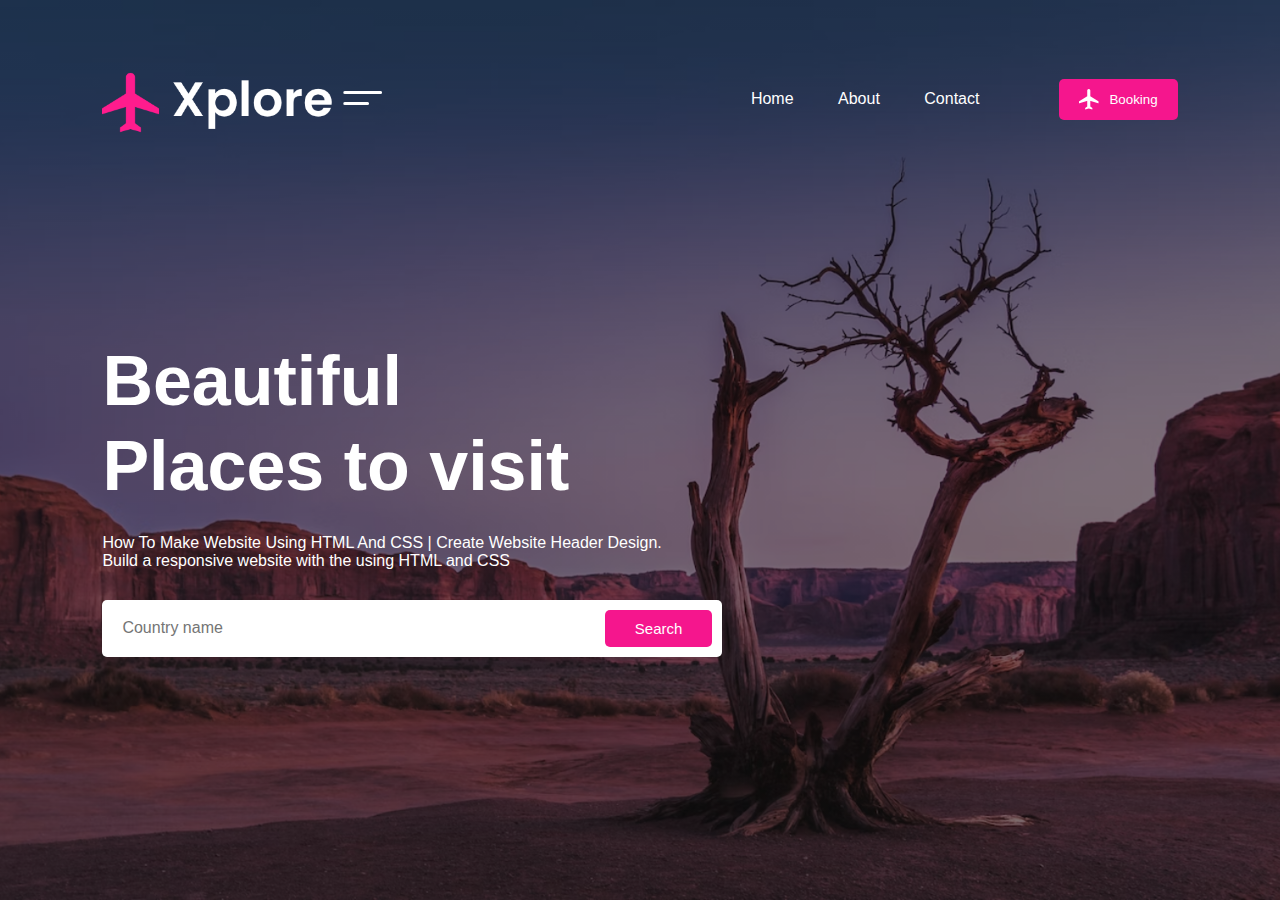
<file: index.html>
<!DOCTYPE html>
<html lang="en">

<head>
    <meta charset="UTF-8">
    <meta name="viewport" content="width=device-width, initial-scale=1.0">
    <title>Document</title>
    <link rel="stylesheet" href="style.css">
</head>

<body>

    <div class="container">

        <nav>
            <img src="images/logo.png" alt="logo" class="logo">
            <ul>
                <li><a href="">Home</a></li>
                <li><a href="">About</a></li>
                <li><a href="">Contact</a></li>
            </ul>
            <button class="btn"><img src="images/icon.png" alt="logo">Booking</button>
        </nav>

        <div class="content">
            <h1>Beautiful <br> Places to visit </h1>
            <p>How To Make Website Using HTML And CSS | Create Website Header Design. <br>
            Build a responsive website with the using HTML and CSS</p>
            <form action="">
                <input type="text" name="" id="" placeholder="Country name">
                <button class="btn" type="submit">Search</button>
            </form>
        </div>

    </div>

</body>

</html>
</file>
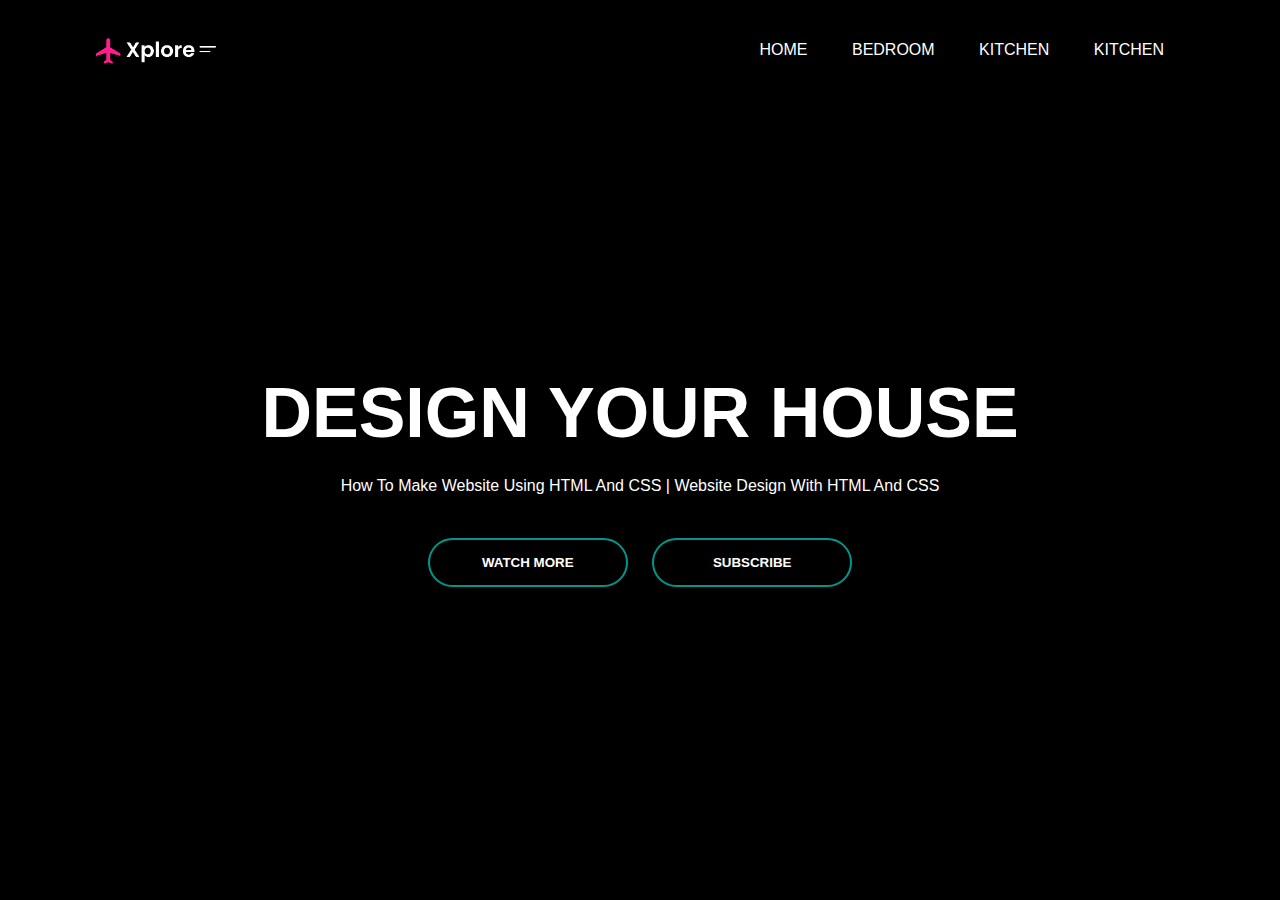
<file: indexA.html>
<!DOCTYPE html>
<html lang="en">

<head>
    <meta charset="UTF-8">
    <meta name="viewport" content="width=device-width, initial-scale=1.0">
    <title>How To Make Website Using HTML And CSS | Website Design With HTML And CSS
    </title>
    <link rel="stylesheet" href="styleA.css">
</head>

<body>


    <div class="banner">
        <div class="navbar">
            <img src="images/logo.png" alt="" class="logo">
            <ul>
                <li><a href="">Home</a></li>
                <li><a href="">Bedroom</a></li>
                <li><a href="">Kitchen</a></li>
                <li><a href="">Kitchen</a></li>
            </ul>
        </div>

        <div class="content">
            <h1>DESIGN YOUR HOUSE</h1>
            <p>How To Make Website Using HTML And CSS | Website Design With HTML And CSS
            </p>
            <div>
                <button type="button"><span></span> WATCH MORE</button>
                <button type="button"><span></span> SUBSCRIBE</button>
            </div>
        </div>

    </div>


</body>

</html>
</file>
<file: style.css>
* {
    margin: 0;
    padding: 0;
    box-sizing: border-box;
    font-family: 'Poppins', sans-serif;
}

.container {
    width: 100%;
    min-height: 100vh;
    background-image: linear-gradient(to top, rgba(0, 0, 0, 0.5)50%,
            rgba(0, 0, 0, 0.5)50%), url(images/background.png);
    background-position: center;
    background-size: cover;
    padding: 10px 8%;
}

nav {
    width: 100%;
    display: flex;
    align-items: center;
    justify-content: space-between;
    padding: 10px 0;
}

.logo {
    width: 280px;
    cursor: pointer;
}

nav ul {
    list-style: none;
    width: 100%;
    text-align: right;
    padding: 60px;
}

nav ul li {
    display: inline-block;
    margin: 10px 20px;
}

nav ul li a {
    color: white;
    text-decoration: none;
}

.btn {
    display: flex;
    align-items: center;
    padding: 10px 20px;
    border: 0;
    outline: 0;
    border-radius: 5px;
    background: #f5168d;
    color: white;
    font-weight: 500;
    cursor: pointer;
}

.btn img {
    width: 20px;
    margin-right: 10px;
}

.content {
    margin-top: 14%;
    color: white;
    width: 620px;
}

.content h1 {
    font-size: 70px;
    font-weight: 600;
    line-height: 85px;
    margin-bottom: 25px;
}

.content form{
    display: flex;
    align-items: center;
    background: white;
    border-radius: 5px;
    padding: 10px;
    margin-top: 30px;
}

.content form input {
    border: 0;
    outline: 0;
    width: 100%;
    font-size: 16px;
    padding-left: 10px;
}

.content form .btn {
    font-size: 15px;
    padding: 10px 30px;
}
</file>
<file: styleA.css>
* {
    margin: 0;
    padding: 0;
    box-sizing: border-box;
    font-family: sans-serif;
}

.banner {
    width: 100%;
    height: 100vh;
    background-color: black;
    /* background-image: linear-gradient(rgba(0,0,0,0.75),rgba(0,0,0,0.75)),url(); */
    background-size: cover;
    background-position: center;
}

.navbar {
    width: 85%;
    margin: auto;
    padding: 35px 0;
    display: flex;
    align-items: center;
    justify-content: space-between;
}

.logo {
    width: 120px;
    cursor: pointer;
}

.navbar ul li {
    list-style: none;
    display: inline-block;
    margin: 0 20px;
    position: relative;

}

.navbar ul li a {
    text-decoration: none;
    color: white;
    text-transform: uppercase;
}

.navbar ul li::after {
    content: '';
    height: 3px;
    width: 0;
    background: #009688;
    position: absolute;
    left: 0;
    bottom: -10px;
    transition: 0.5s;
}

.navbar ul li:hover::after {
    width: 100%;
}

.content {
    width: 100%;
    position: absolute;
    top: 50%;
    transform: translateY(-50%);
    text-align: center;
    color: white;
}

.content h1 {
    font-size: 70px;
    margin-top: 80px;
}

.content p {
    margin: 20px auto;
    font-weight: 100;
    line-height: 25px;
}

button {
    width: 200px;
    padding: 15px 0;
    text-align: center;
    margin: 20px 10px;
    border-radius: 25px;
    font-weight: bold;
    border: 2px solid #009688;
    background: transparent;
    color: white;
    cursor: pointer;
    position: relative;
    overflow: hidden;
    transition: 0.5s;

}

span {
    background: #009688;
    height: 100%;
    width: 0%;
    border-radius: 25px;
    position: absolute;
    left: 0;
    border: 0;
    z-index: -1;
    transition: 0.5s;
}

button:hover span {
    width: 100%;
}

button:hover {
    border: none;
}
</file>
